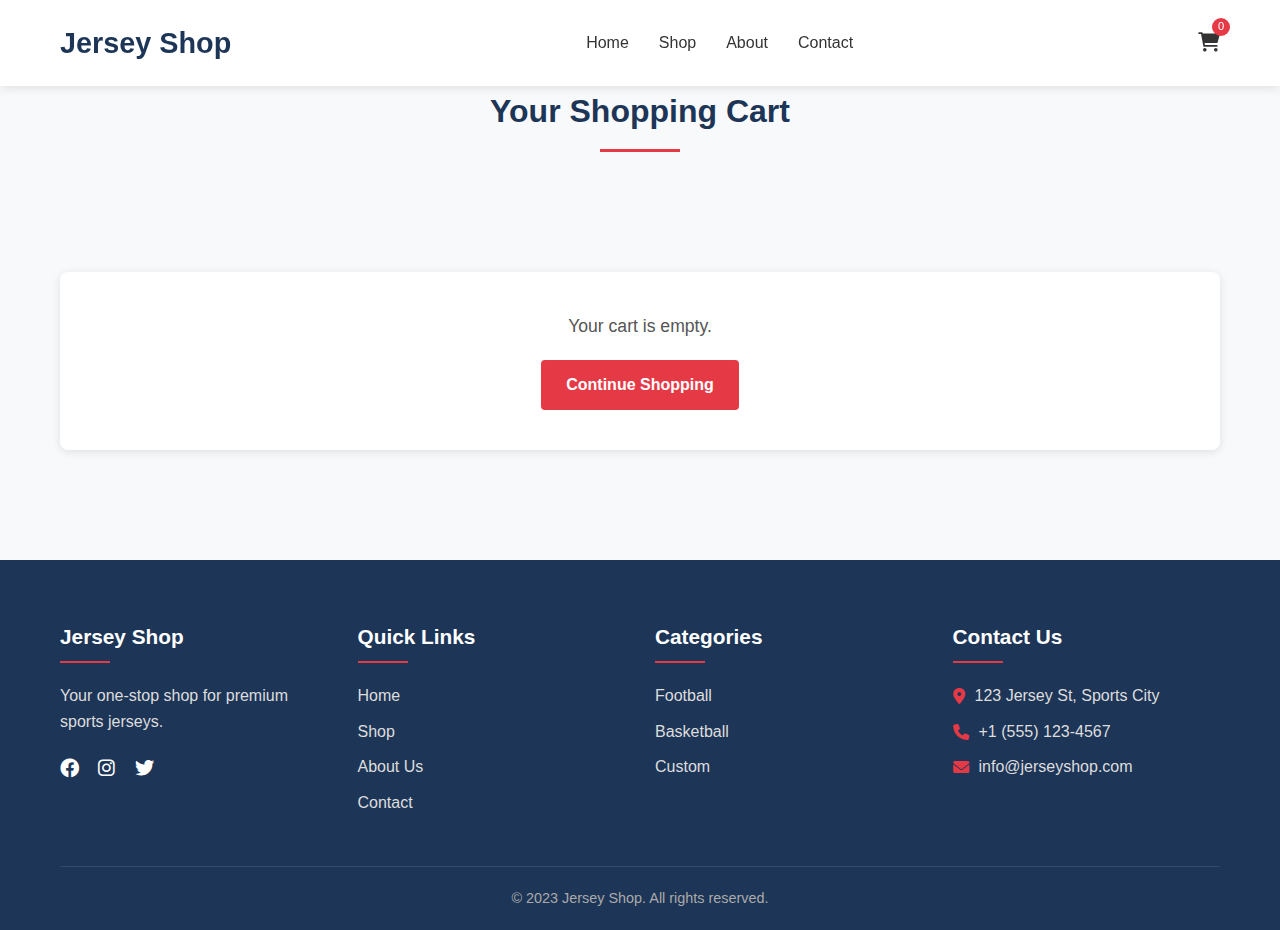
<file: cart.html>
<!DOCTYPE html>
<html lang="en">
<head>
    <meta charset="UTF-8">
    <meta name="viewport" content="width=device-width, initial-scale=1.0">
    <title>Shopping Cart - Jersey Shop</title>
    <link rel="stylesheet" href="css/styles.css">
    <link rel="stylesheet" href="https://cdnjs.cloudflare.com/ajax/libs/font-awesome/6.0.0-beta3/css/all.min.css">
    <style>
        /* Additional styles for cart page */
        .cart-container {
            padding: 80px 0;
        }
        
        .cart-empty {
            text-align: center;
            padding: 40px;
            background-color: #fff;
            border-radius: 8px;
            box-shadow: 0 2px 10px rgba(0, 0, 0, 0.1);
            margin-bottom: 30px;
        }
        
        .cart-empty p {
            margin-bottom: 20px;
            color: #555;
            font-size: 1.1rem;
        }
        
        .cart-table {
            width: 100%;
            border-collapse: collapse;
            background-color: #fff;
            border-radius: 8px;
            overflow: hidden;
            box-shadow: 0 2px 10px rgba(0, 0, 0, 0.1);
            margin-bottom: 30px;
        }
        
        .cart-table th {
            background-color: #f8f9fa;
            padding: 15px;
            text-align: left;
            color: #1d3557;
            font-weight: 600;
            border-bottom: 1px solid #eee;
        }
        
        .cart-table td {
            padding: 15px;
            border-bottom: 1px solid #eee;
            vertical-align: middle;
        }
        
        .cart-product {
            display: flex;
            align-items: center;
        }
        
        .cart-product img {
            width: 80px;
            height: 80px;
            object-fit: cover;
            border-radius: 4px;
            margin-right: 15px;
        }
        
        .cart-product-info h3 {
            font-size: 1.1rem;
            margin-bottom: 5px;
            color: #1d3557;
        }
        
        .cart-product-info p {
            color: #666;
            font-size: 0.9rem;
        }
        
        .cart-quantity {
            display: flex;
            align-items: center;
        }
        
        .cart-quantity button {
            background-color: #f8f9fa;
            border: 1px solid #ddd;
            width: 30px;
            height: 30px;
            border-radius: 4px;
            cursor: pointer;
            font-size: 1rem;
            display: flex;
            justify-content: center;
            align-items: center;
        }
        
        .cart-quantity input {
            width: 50px;
            height: 30px;
            border: 1px solid #ddd;
            border-radius: 4px;
            text-align: center;
            margin: 0 5px;
        }
        
        .cart-remove {
            color: #e63946;
            font-size: 1.2rem;
            cursor: pointer;
            transition: color 0.3s ease;
        }
        
        .cart-remove:hover {
            color: #c1121f;
        }
        
        .cart-summary {
            background-color: #fff;
            border-radius: 8px;
            padding: 20px;
            box-shadow: 0 2px 10px rgba(0, 0, 0, 0.1);
        }
        
        .cart-summary h2 {
            color: #1d3557;
            margin-bottom: 20px;
            padding-bottom: 10px;
            border-bottom: 1px solid #eee;
        }
        
        .summary-row {
            display: flex;
            justify-content: space-between;
            margin-bottom: 15px;
            color: #555;
        }
        
        .summary-row.total {
            font-weight: 600;
            color: #1d3557;
            font-size: 1.2rem;
            padding-top: 15px;
            border-top: 1px solid #eee;
            margin-top: 15px;
        }
        
        .checkout-btn {
            width: 100%;
            padding: 12px;
            background-color: #1d3557;
            color: #fff;
            border: none;
            border-radius: 4px;
            cursor: pointer;
            font-weight: 600;
            font-size: 1.1rem;
            transition: background-color 0.3s ease;
            margin-top: 20px;
        }
        
        .checkout-btn:hover {
            background-color: #152238;
        }
        
        .continue-shopping {
            display: inline-block;
            margin-top: 20px;
            color: #1d3557;
            font-weight: 500;
        }
        
        .continue-shopping i {
            margin-right: 5px;
        }
        
        @media screen and (max-width: 768px) {
            .cart-table {
                display: block;
                overflow-x: auto;
            }
            
            .cart-product img {
                width: 60px;
                height: 60px;
            }
        }
    </style>
</head>
<body>
    <header>
        <div class="container">
            <div class="logo">
                <h1>Jersey Shop</h1>
            </div>
            <nav>
                <ul class="nav-links">
                    <li><a href="index.html">Home</a></li>
                    <li><a href="shop.html">Shop</a></li>
                    <li><a href="about.html">About</a></li>
                    <li><a href="contact.html">Contact</a></li>
                </ul>
            </nav>
            <div class="nav-icons">
                <a href="cart.html" class="cart-icon active"><i class="fas fa-shopping-cart"></i><span class="cart-count">0</span></a>
                <div class="menu-toggle">
                    <i class="fas fa-bars"></i>
                </div>
            </div>
        </div>
    </header>

    <section class="page-header">
        <div class="container">
            <h1 class="section-title">Your Shopping Cart</h1>
        </div>
    </section>

    <div class="container">
        <div class="cart-container" id="cart-container">
            <!-- Cart content will be loaded dynamically with JavaScript -->
        </div>
    </div>

    <footer>
        <div class="container">
            <div class="footer-grid">
                <div class="footer-col">
                    <h3>Jersey Shop</h3>
                    <p>Your one-stop shop for premium sports jerseys.</p>
                    <div class="social-icons">
                        <a href="#"><i class="fab fa-facebook"></i></a>
                        <a href="#"><i class="fab fa-instagram"></i></a>
                        <a href="#"><i class="fab fa-twitter"></i></a>
                    </div>
                </div>
                <div class="footer-col">
                    <h3>Quick Links</h3>
                    <ul>
                        <li><a href="index.html">Home</a></li>
                        <li><a href="shop.html">Shop</a></li>
                        <li><a href="about.html">About Us</a></li>
                        <li><a href="contact.html">Contact</a></li>
                    </ul>
                </div>
                <div class="footer-col">
                    <h3>Categories</h3>
                    <ul>
                        <li><a href="shop.html?category=football">Football</a></li>
                        <li><a href="shop.html?category=basketball">Basketball</a></li>
                        <li><a href="shop.html?category=custom">Custom</a></li>
                    </ul>
                </div>
                <div class="footer-col">
                    <h3>Contact Us</h3>
                    <ul class="contact-info">
                        <li><i class="fas fa-map-marker-alt"></i> 123 Jersey St, Sports City</li>
                        <li><i class="fas fa-phone"></i> +1 (555) 123-4567</li>
                        <li><i class="fas fa-envelope"></i> info@jerseyshop.com</li>
                    </ul>
                </div>
            </div>
            <div class="footer-bottom">
                <p>&copy; 2023 Jersey Shop. All rights reserved.</p>
            </div>
        </div>
    </footer>

    <script src="js/main.js"></script>
    <script src="js/products.js"></script>
    <script src="js/cart.js"></script>
    <script>
        document.addEventListener('DOMContentLoaded', function() {
            const cartContainer = document.getElementById('cart-container');
            
            // Get cart from localStorage
            const cart = JSON.parse(localStorage.getItem('cart')) || [];
            
            // Display cart
            function displayCart() {
                if (cart.length === 0) {
                    cartContainer.innerHTML = `
                        <div class="cart-empty">
                            <p>Your cart is empty.</p>
                            <a href="shop.html" class="btn">Continue Shopping</a>
                        </div>
                    `;
                    return;
                }
                
                // Calculate cart totals
                const subtotal = cart.reduce((total, item) => total + (item.price * item.quantity), 0);
                const shipping = subtotal > 0 ? 10 : 0; // Free shipping over $100
                const tax = subtotal * 0.1; // 10% tax
                const total = subtotal + shipping + tax;
                
                cartContainer.innerHTML = `
                    <table class="cart-table">
                        <thead>
                            <tr>
                                <th>Product</th>
                                <th>Price</th>
                                <th>Quantity</th>
                                <th>Total</th>
                                <th></th>
                            </tr>
                        </thead>
                        <tbody id="cart-items">
                            <!-- Cart items will be inserted here -->
                        </tbody>
                    </table>
                    
                    <div class="row">
                        <div class="col-md-6">
                            <a href="shop.html" class="continue-shopping"><i class="fas fa-arrow-left"></i> Continue Shopping</a>
                        </div>
                        <div class="col-md-6">
                            <div class="cart-summary">
                                <h2>Order Summary</h2>
                                <div class="summary-row">
                                    <span>Subtotal</span>
                                    <span>$${subtotal.toFixed(2)}</span>
                                </div>
                                <div class="summary-row">
                                    <span>Shipping</span>
                                    <span>$${shipping.toFixed(2)}</span>
                                </div>
                                <div class="summary-row">
                                    <span>Tax (10%)</span>
                                    <span>$${tax.toFixed(2)}</span>
                                </div>
                                <div class="summary-row total">
                                    <span>Total</span>
                                    <span>$${total.toFixed(2)}</span>
                                </div>
                                <button class="checkout-btn" id="checkout-btn">Proceed to Checkout</button>
                            </div>
                        </div>
                    </div>
                `;
                
                const cartItemsContainer = document.getElementById('cart-items');
                
                // Add each cart item to the table
                cart.forEach((item, index) => {
                    const itemTotal = item.price * item.quantity;
                    
                    const tr = document.createElement('tr');
                    tr.innerHTML = `
                        <td>
                            <div class="cart-product">
                                <img src="${item.image}" alt="${item.name}">
                                <div class="cart-product-info">
                                    <h3>${item.name}</h3>
                                </div>
                            </div>
                        </td>
                        <td>$${item.price.toFixed(2)}</td>
                        <td>
                            <div class="cart-quantity">
                                <button class="quantity-decrease" data-index="${index}">-</button>
                                <input type="number" value="${item.quantity}" min="1" max="10" data-index="${index}">
                                <button class="quantity-increase" data-index="${index}">+</button>
                            </div>
                        </td>
                        <td>$${itemTotal.toFixed(2)}</td>
                        <td><i class="fas fa-trash cart-remove" data-index="${index}"></i></td>
                    `;
                    
                    cartItemsContainer.appendChild(tr);
                });
                
                // Add event listeners for quantity changes and remove buttons
                document.querySelectorAll('.quantity-decrease').forEach(button => {
                    button.addEventListener('click', function() {
                        const index = parseInt(this.getAttribute('data-index'));
                        if (cart[index].quantity > 1) {
                            cart[index].quantity -= 1;
                            updateCart();
                        }
                    });
                });
                
                document.querySelectorAll('.quantity-increase').forEach(button => {
                    button.addEventListener('click', function() {
                        const index = parseInt(this.getAttribute('data-index'));
                        if (cart[index].quantity < 10) {
                            cart[index].quantity += 1;
                            updateCart();
                        }
                    });
                });
                
                document.querySelectorAll('.cart-quantity input').forEach(input => {
                    input.addEventListener('change', function() {
                        const index = parseInt(this.getAttribute('data-index'));
                        const quantity = parseInt(this.value);
                        
                        if (quantity >= 1 && quantity <= 10) {
                            cart[index].quantity = quantity;
                            updateCart();
                        }
                    });
                });
            }
            
            displayCart();
        });
    </script>
</body>
</html>
</file>
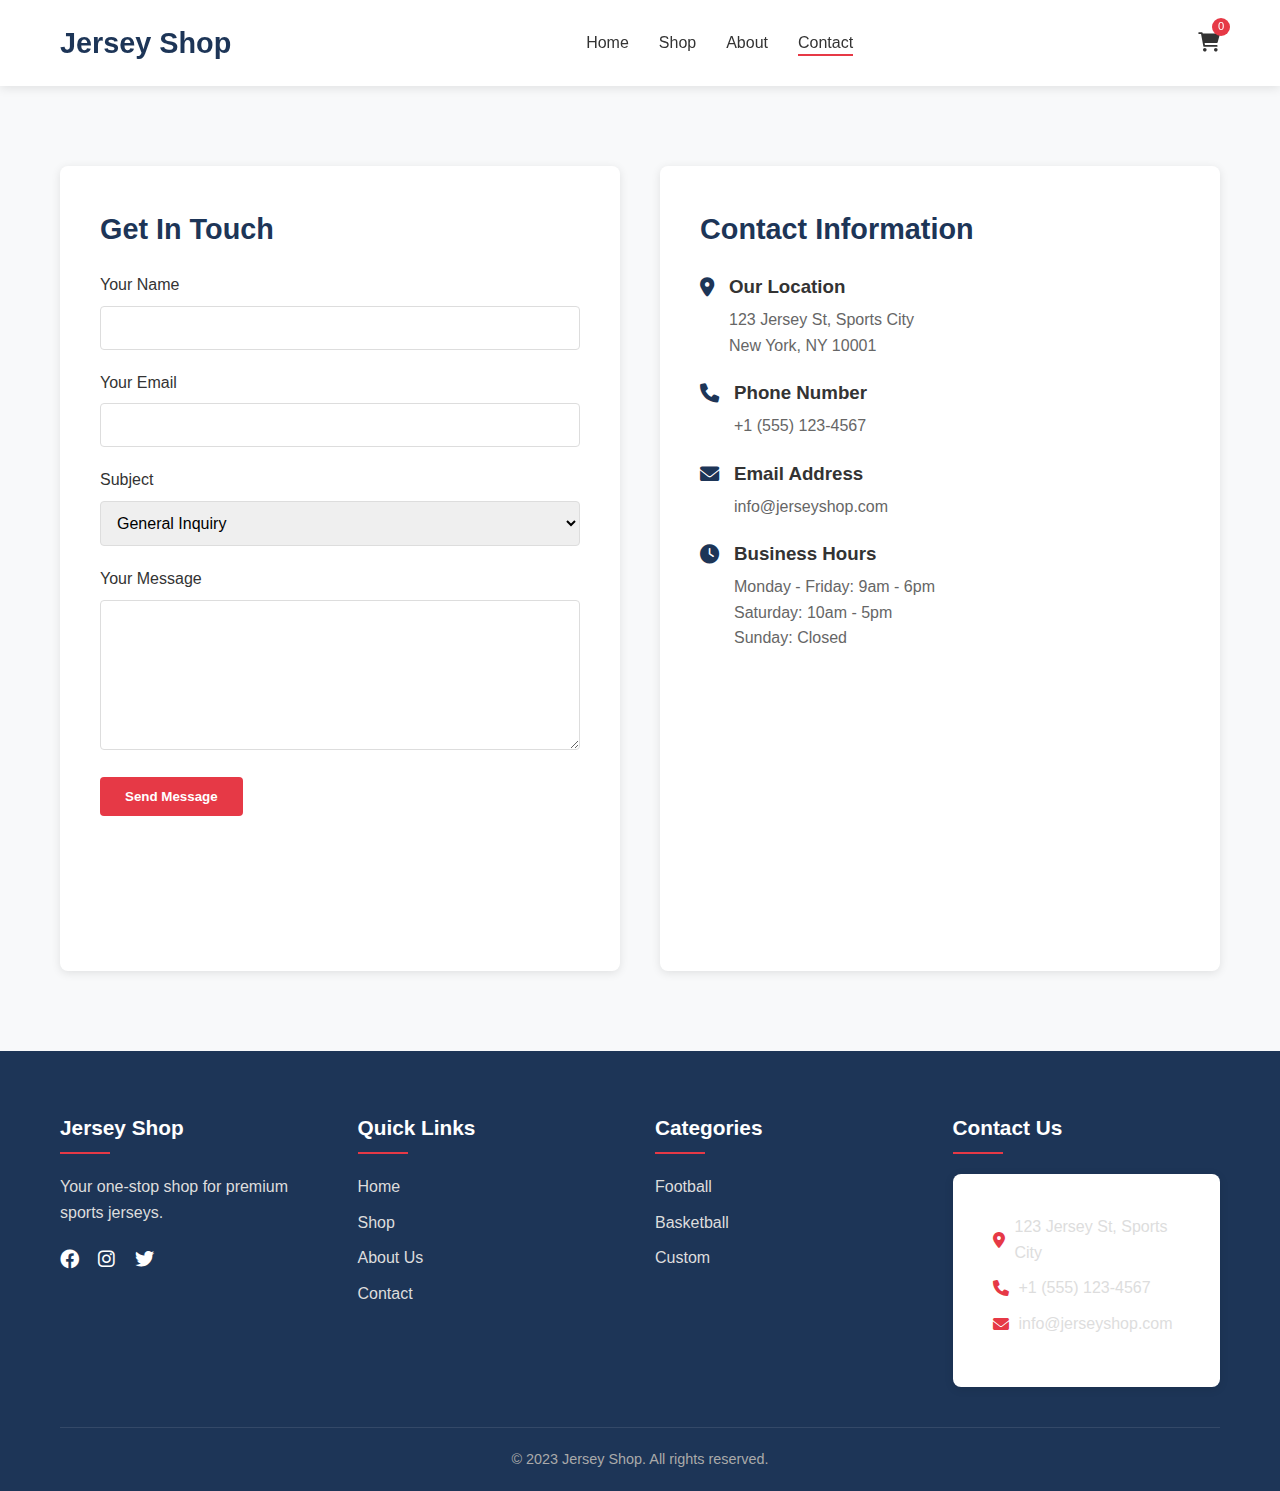
<file: contact.html>
<!DOCTYPE html>
<html lang="en">
<head>
    <meta charset="UTF-8">
    <meta name="viewport" content="width=device-width, initial-scale=1.0">
    <title>Contact Us - Jersey Shop</title>
    <link rel="stylesheet" href="css/styles.css">
    <link rel="stylesheet" href="https://cdnjs.cloudflare.com/ajax/libs/font-awesome/6.0.0-beta3/css/all.min.css">
    <style>
        /* Additional styles for contact page */
        .contact-container {
            padding: 80px 0;
        }
        
        .contact-grid {
            display: grid;
            grid-template-columns: 1fr 1fr;
            gap: 40px;
        }
        
        .contact-form {
            background-color: #fff;
            padding: 40px;
            border-radius: 8px;
            box-shadow: 0 2px 10px rgba(0, 0, 0, 0.1);
        }
        
        .contact-form h2 {
            color: #1d3557;
            margin-bottom: 20px;
            font-size: 1.8rem;
        }
        
        .form-group {
            margin-bottom: 20px;
        }
        
        .form-group label {
            display: block;
            margin-bottom: 8px;
            color: #333;
            font-weight: 500;
        }
        
        .form-group input,
        .form-group textarea,
        .form-group select {
            width: 100%;
            padding: 12px;
            border: 1px solid #ddd;
            border-radius: 4px;
            font-size: 1rem;
        }
        
        .form-group textarea {
            height: 150px;
            resize: vertical;
        }
        
        .contact-info {
            background-color: #fff;
            padding: 40px;
            border-radius: 8px;
            box-shadow: 0 2px 10px rgba(0, 0, 0, 0.1);
        }
        
        .contact-info h2 {
            color: #1d3557;
            margin-bottom: 20px;
            font-size: 1.8rem;
        }
        
        .info-item {
            margin-bottom: 20px;
            display: flex;
            align-items: flex-start;
        }
        
        .info-item i {
            font-size: 1.2rem;
            color: #1d3557;
            margin-right: 15px;
            margin-top: 5px;
        }
        
        .info-item .info-content {
            flex: 1;
        }
        
        .info-item h3 {
            margin-bottom: 5px;
            color: #333;
        }
        
        .info-item p {
            color: #666;
            line-height: 1.6;
        }
        
        .store-map {
            margin-top: 30px;
            border-radius: 8px;
            overflow: hidden;
            height: 250px;
        }
        
        .store-map iframe {
            width: 100%;
            height: 100%;
            border: 0;
        }
        
        @media screen and (max-width: 768px) {
            .contact-grid {
                grid-template-columns: 1fr;
            }
        }
    </style>
</head>
<body>
    <header>
        <div class="container">
            <div class="logo">
                <h1>Jersey Shop</h1>
            </div>
            <nav>
                <ul class="nav-links">
                    <li><a href="index.html">Home</a></li>
                    <li><a href="shop.html">Shop</a></li>
                    <li><a href="about.html">About</a></li>
                    <li><a href="contact.html" class="active">Contact</a></li>
                </ul>
            </nav>
            <div class="nav-icons">
                <a href="cart.html" class="cart-icon"><i class="fas fa-shopping-cart"></i><span class="cart-count">0</span></a>
                <div class="menu-toggle">
                    <i class="fas fa-bars"></i>
                </div>
            </div>
        </div>
    </header>

    <div class="contact-container">
        <div class="container">
            <div class="contact-grid">
                <div class="contact-form">
                    <h2>Get In Touch</h2>
                    <form id="contact-form">
                        <div class="form-group">
                            <label for="name">Your Name</label>
                            <input type="text" id="name" name="name" required>
                        </div>
                        <div class="form-group">
                            <label for="email">Your Email</label>
                            <input type="email" id="email" name="email" required>
                        </div>
                        <div class="form-group">
                            <label for="subject">Subject</label>
                            <select id="subject" name="subject">
                                <option value="general">General Inquiry</option>
                                <option value="order">Order Status</option>
                                <option value="return">Returns & Exchanges</option>
                                <option value="custom">Custom Jersey</option>
                                <option value="other">Other</option>
                            </select>
                        </div>
                        <div class="form-group">
                            <label for="message">Your Message</label>
                            <textarea id="message" name="message" required></textarea>
                        </div>
                        <button type="submit" class="btn">Send Message</button>
                    </form>
                </div>
                
                <div class="contact-info">
                    <h2>Contact Information</h2>
                    <div class="info-item">
                        <i class="fas fa-map-marker-alt"></i>
                        <div class="info-content">
                            <h3>Our Location</h3>
                            <p>123 Jersey St, Sports City<br>New York, NY 10001</p>
                        </div>
                    </div>
                    <div class="info-item">
                        <i class="fas fa-phone"></i>
                        <div class="info-content">
                            <h3>Phone Number</h3>
                            <p>+1 (555) 123-4567</p>
                        </div>
                    </div>
                    <div class="info-item">
                        <i class="fas fa-envelope"></i>
                        <div class="info-content">
                            <h3>Email Address</h3>
                            <p>info@jerseyshop.com</p>
                        </div>
                    </div>
                    <div class="info-item">
                        <i class="fas fa-clock"></i>
                        <div class="info-content">
                            <h3>Business Hours</h3>
                            <p>Monday - Friday: 9am - 6pm<br>Saturday: 10am - 5pm<br>Sunday: Closed</p>
                        </div>
                    </div>
                    <div class="store-map">
                        <iframe src="https://www.google.com/maps/embed?pb=!1m18!1m12!1m3!1d3022.215573814498!2d-73.99!3d40.75!2m3!1f0!2f0!3f0!3m2!1i1024!2i768!4f13.1!3m3!1m2!1s0x0%3A0x0!2zNDDCsDQ1JzAwLjAiTiA3M8KwNTknMjQuMCJX!5e0!3m2!1sen!2sus!4v1620000000000!5m2!1sen!2sus" allowfullscreen="" loading="lazy"></iframe>
                    </div>
                </div>
            </div>
        </div>
    </div>

    <footer>
        <div class="container">
            <div class="footer-grid">
                <div class="footer-col">
                    <h3>Jersey Shop</h3>
                    <p>Your one-stop shop for premium sports jerseys.</p>
                    <div class="social-icons">
                        <a href="#"><i class="fab fa-facebook"></i></a>
                        <a href="#"><i class="fab fa-instagram"></i></a>
                        <a href="#"><i class="fab fa-twitter"></i></a>
                    </div>
                </div>
                <div class="footer-col">
                    <h3>Quick Links</h3>
                    <ul>
                        <li><a href="index.html">Home</a></li>
                        <li><a href="shop.html">Shop</a></li>
                        <li><a href="about.html">About Us</a></li>
                        <li><a href="contact.html">Contact</a></li>
                    </ul>
                </div>
                <div class="footer-col">
                    <h3>Categories</h3>
                    <ul>
                        <li><a href="shop.html?category=football">Football</a></li>
                        <li><a href="shop.html?category=basketball">Basketball</a></li>
                        <li><a href="shop.html?category=custom">Custom</a></li>
                    </ul>
                </div>
                <div class="footer-col">
                    <h3>Contact Us</h3>
                    <ul class="contact-info">
                        <li><i class="fas fa-map-marker-alt"></i> 123 Jersey St, Sports City</li>
                        <li><i class="fas fa-phone"></i> +1 (555) 123-4567</li>
                        <li><i class="fas fa-envelope"></i> info@jerseyshop.com</li>
                    </ul>
                </div>
            </div>
            <div class="footer-bottom">
                <p>&copy; 2023 Jersey Shop. All rights reserved.</p>
            </div>
        </div>
    </footer>

    <script src="js/main.js"></script>
    <script>
        // Contact form submission handling
        document.getElementById('contact-form').addEventListener('submit', function(e) {
            e.preventDefault();
            alert('Thank you for your message! We will get back to you soon.');
            this.reset();
        });
    </script>
</body>
</html>
</file>
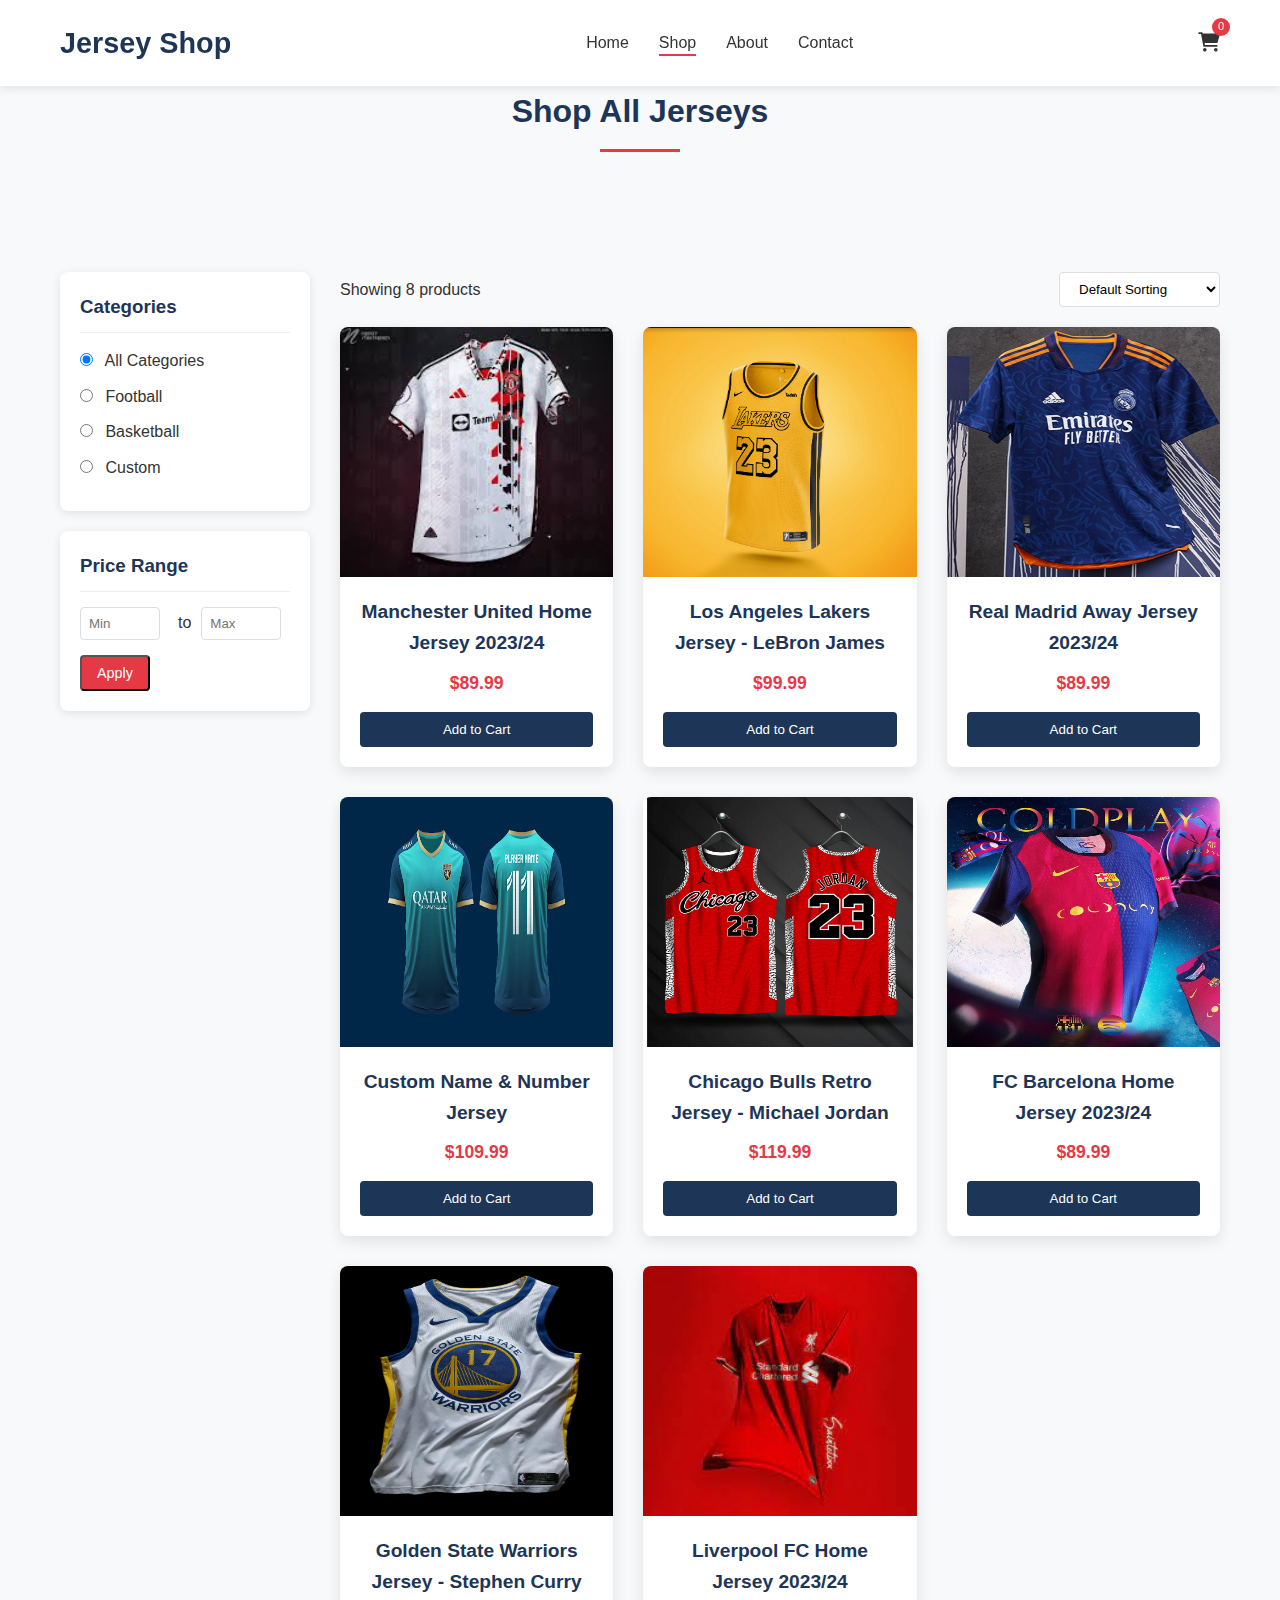
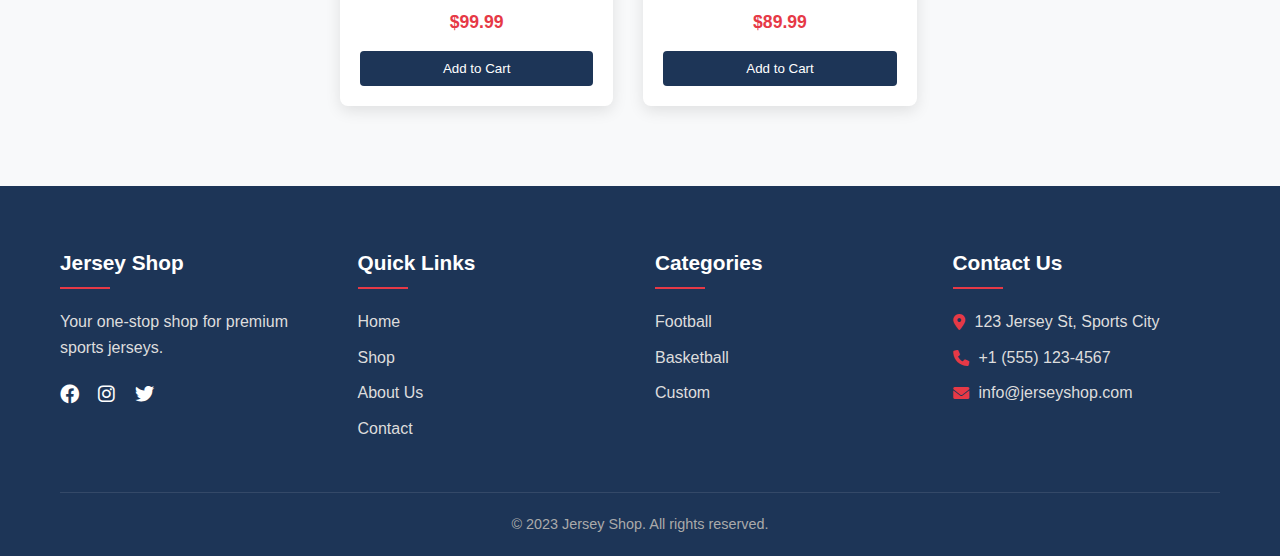
<file: product.html>
<!DOCTYPE html>
<html lang="en">
<head>
    <meta charset="UTF-8">
    <meta name="viewport" content="width=device-width, initial-scale=1.0">
    <title>Product Details - Jersey Shop</title>
    <link rel="stylesheet" href="css/styles.css">
    <link rel="stylesheet" href="https://cdnjs.cloudflare.com/ajax/libs/font-awesome/6.0.0-beta3/css/all.min.css">
    <style>
        /* Additional styles for product page */
        .product-container {
            display: flex;
            gap: 40px;
            padding: 80px 0;
        }
        
        .product-image-large {
            flex: 1;
            max-width: 500px;
        }
        
        .product-image-large img {
            width: 100%;
            border-radius: 8px;
            box-shadow: 0 5px 15px rgba(0, 0, 0, 0.1);
            object-fit: fill;
        }
        
        .product-info {
            flex: 1;
        }
        
        .product-title {
            font-size: 2rem;
            color: #1d3557;
            margin-bottom: 15px;
        }
        
        .product-price {
            font-size: 1.5rem;
            color: #e63946;
            font-weight: 600;
            margin-bottom: 20px;
        }
        
        .product-description {
            margin-bottom: 30px;
            line-height: 1.8;
            color: #555;
        }
        
        .quantity-selector {
            display: flex;
            align-items: center;
            margin-bottom: 20px;
        }
        
        .quantity-selector label {
            margin-right: 15px;
            font-weight: 500;
        }
        
        .quantity-selector input {
            width: 60px;
            padding: 8px;
            border: 1px solid #ddd;
            border-radius: 4px;
            text-align: center;
        }
        
        .add-to-cart-large {
            padding: 12px 25px;
            background-color: #1d3557;
            color: #fff;
            border: none;
            border-radius: 4px;
            cursor: pointer;
            font-weight: 600;
            transition: background-color 0.3s ease;
            margin-right: 15px;
        }
        
        .add-to-cart-large:hover {
            background-color: #152238;
        }
        
        .add-to-wishlist {
            padding: 12px 25px;
            background-color: #f8f9fa;
            color: #333;
            border: 1px solid #ddd;
            border-radius: 4px;
            cursor: pointer;
            font-weight: 600;
            transition: all 0.3s ease;
        }
        
        .add-to-wishlist:hover {
            background-color: #e9ecef;
        }
        
        .add-to-wishlist i {
            margin-right: 8px;
            color: #e63946;
        }
        
        .product-meta {
            margin-top: 30px;
            padding-top: 20px;
            border-top: 1px solid #eee;
        }
        
        .product-meta p {
            margin-bottom: 10px;
            color: #666;
        }
        
        .product-meta span {
            font-weight: 500;
            color: #333;
        }
        
        .related-products {
            padding: 60px 0;
            background-color: #f8f9fa;
        }
        
        @media screen and (max-width: 768px) {
            .product-container {
                flex-direction: column;
            }
            
            .product-image-large {
                max-width: 100%;
            }
        }
    </style>
</head>
<body>
    <header>
        <div class="container">
            <div class="logo">
                <h1>Jersey Shop</h1>
            </div>
            <nav>
                <ul class="nav-links">
                    <li><a href="index.html">Home</a></li>
                    <li><a href="shop.html" class="active">Shop</a></li>
                    <li><a href="about.html">About</a></li>
                    <li><a href="contact.html">Contact</a></li>
                </ul>
            </nav>
            <div class="nav-icons">
                <a href="cart.html" class="cart-icon"><i class="fas fa-shopping-cart"></i><span class="cart-count">0</span></a>
                <div class="menu-toggle">
                    <i class="fas fa-bars"></i>
                </div>
            </div>
        </div>
    </header>

    <div class="container" id="product-detail-container">
        <!-- Product details will be loaded dynamically with JavaScript -->
    </div>

    <section class="related-products">
        <div class="container">
            <h2 class="section-title">Related Products</h2>
            <div class="product-grid" id="related-products">
                <!-- Related products will be loaded dynamically with JavaScript -->
            </div>
        </div>
    </section>

    <footer>
        <div class="container">
            <div class="footer-grid">
                <div class="footer-col">
                    <h3>Jersey Shop</h3>
                    <p>Your one-stop shop for premium sports jerseys.</p>
                    <div class="social-icons">
                        <a href="#"><i class="fab fa-facebook"></i></a>
                        <a href="#"><i class="fab fa-instagram"></i></a>
                        <a href="#"><i class="fab fa-twitter"></i></a>
                    </div>
                </div>
                <div class="footer-col">
                    <h3>Quick Links</h3>
                    <ul>
                        <li><a href="index.html">Home</a></li>
                        <li><a href="shop.html">Shop</a></li>
                        <li><a href="about.html">About Us</a></li>
                        <li><a href="contact.html">Contact</a></li>
                    </ul>
                </div>
                <div class="footer-col">
                    <h3>Categories</h3>
                    <ul>
                        <li><a href="shop.html?category=football">Football</a></li>
                        <li><a href="shop.html?category=basketball">Basketball</a></li>
                        <li><a href="shop.html?category=custom">Custom</a></li>
                    </ul>
                </div>
                <div class="footer-col">
                    <h3>Contact Us</h3>
                    <ul class="contact-info">
                        <li><i class="fas fa-map-marker-alt"></i> 123 Jersey St, Sports City</li>
                        <li><i class="fas fa-phone"></i> +1 (555) 123-4567</li>
                        <li><i class="fas fa-envelope"></i> info@jerseyshop.com</li>
                    </ul>
                </div>
            </div>
            <div class="footer-bottom">
                <p>&copy; 2023 Jersey Shop. All rights reserved.</p>
            </div>
        </div>
    </footer>

    <script src="js/main.js"></script>
    <script src="js/products.js"></script>
    <script>
        document.addEventListener('DOMContentLoaded', function() {
            // Get product ID from URL
            const urlParams = new URLSearchParams(window.location.search);
            const productId = parseInt(urlParams.get('id'));
            
            if (!productId) {
                window.location.href = 'shop.html';
                return;
            }
            
            // Find the product
            const product = products.find(p => p.id === productId);
            
            if (!product) {
                window.location.href = 'shop.html';
                return;
            }
            
            // Update page title
            document.title = `${product.name} - Jersey Shop`;
            
            // Display product details
            const productDetailContainer = document.getElementById('product-detail-container');
            
            productDetailContainer.innerHTML = `
                <div class="product-container">
                    <div class="product-image-large">
                        <img src="${product.image}" alt="${product.name}">
                    </div>
                    <div class="product-info">
                        <h1 class="product-title">${product.name}</h1>
                        <p class="product-price">$${product.price.toFixed(2)}</p>
                        <div class="product-description">
                            <p>${product.description}</p>
                        </div>
                        <div class="quantity-selector">
                            <label for="quantity">Quantity:</label>
                            <input type="number" id="quantity" value="1" min="1" max="10">
                        </div>
                        <div class="product-actions">
                            <button class="add-to-cart-large" id="add-to-cart-btn">Add to Cart</button>
                            <button class="add-to-wishlist"><i class="fas fa-heart"></i> Add to Wishlist</button>
                        </div>
                        <div class="product-meta">
                            <p><span>Category:</span> ${product.category.charAt(0).toUpperCase() + product.category.slice(1)}</p>
                            <p><span>SKU:</span> JSY-${product.id.toString().padStart(4, '0')}</p>
                        </div>
                    </div>
                </div>
            `;
            
            // Add event listener to Add to Cart button
            document.getElementById('add-to-cart-btn').addEventListener('click', function() {
                const quantity = parseInt(document.getElementById('quantity').value);
                addToCartWithQuantity(productId, quantity);
            });
            
            // Display related products (same category)
            const relatedProductsContainer = document.getElementById('related-products');
            const relatedProducts = products.filter(p => p.category === product.category && p.id !== product.id).slice(0, 4);
            
            relatedProducts.forEach(relatedProduct => {
                const productCard = document.createElement('div');
                productCard.className = 'product-card';
                
                productCard.innerHTML = `
                    <div class="product-image">
                        <img src="${relatedProduct.image}" alt="${relatedProduct.name}">
                        <div class="product-overlay">
                            <a href="product.html?id=${relatedProduct.id}" title="View Details"><i class="fas fa-eye"></i></a>
                            <a href="#" title="Add to Wishlist"><i class="fas fa-heart"></i></a>
                        </div>
                    </div>
                    <div class="product-details">
                        <h3>${relatedProduct.name}</h3>
                        <p class="price">$${relatedProduct.price.toFixed(2)}</p>
                        <button class="add-to-cart" data-id="${relatedProduct.id}">Add to Cart</button>
                    </div>
                `;
                
                relatedProductsContainer.appendChild(productCard);
            });
            
            // Add event listeners to Add to Cart buttons in related products
            document.querySelectorAll('.add-to-cart').forEach(button => {
                button.addEventListener('click', function(e) {
                    e.preventDefault();
                    const productId = parseInt(this.getAttribute('data-id'));
                    addToCart(productId);
                });
            });
            
            // Update cart count
            updateCartCount();
        });
        
        // Function to add product to cart with quantity
        function addToCartWithQuantity(productId, quantity) {
            // Get current cart from localStorage or initialize empty array
            let cart = JSON.parse(localStorage.getItem('cart')) || [];
            
            // Find the product
            const product = products.find(p => p.id === productId);
            
            if (!product) return;
            
            // Check if product already in cart
            const existingItem = cart.find(item => item.id === productId);
            
            if (existingItem) {
                existingItem.quantity += quantity;
            } else {
                cart.push({
                    id: product.id,
                    name: product.name,
                    price: product.price,
                    image: product.image,
                    quantity: quantity
                });
            }
            
            // Save cart to localStorage
            localStorage.setItem('cart', JSON.stringify(cart));
            
            // Update cart count
            updateCartCount();
            
            // Show confirmation message
            alert(`${quantity} ${quantity > 1 ? 'items' : 'item'} of ${product.name} ${quantity > 1 ? 'have' : 'has'} been added to your cart!`);
        }
    </script>
</body>
</html>
</file>
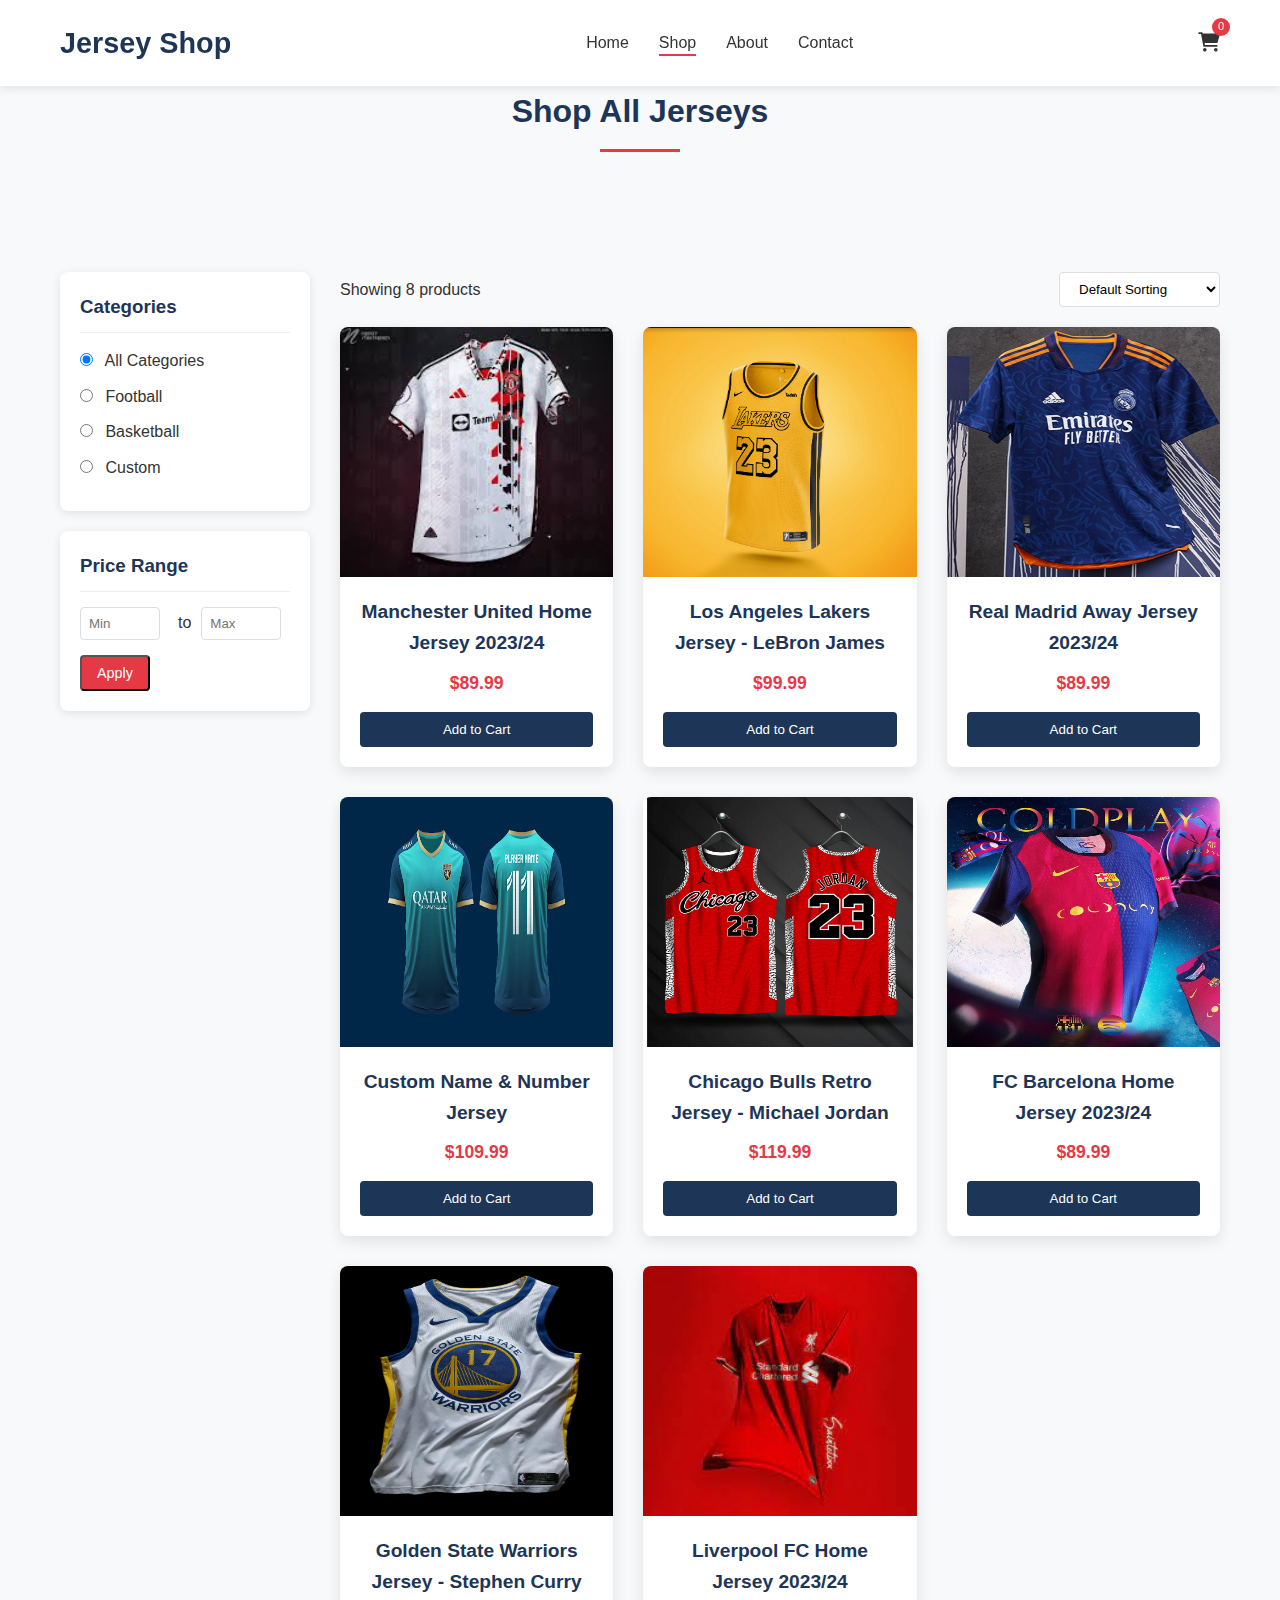
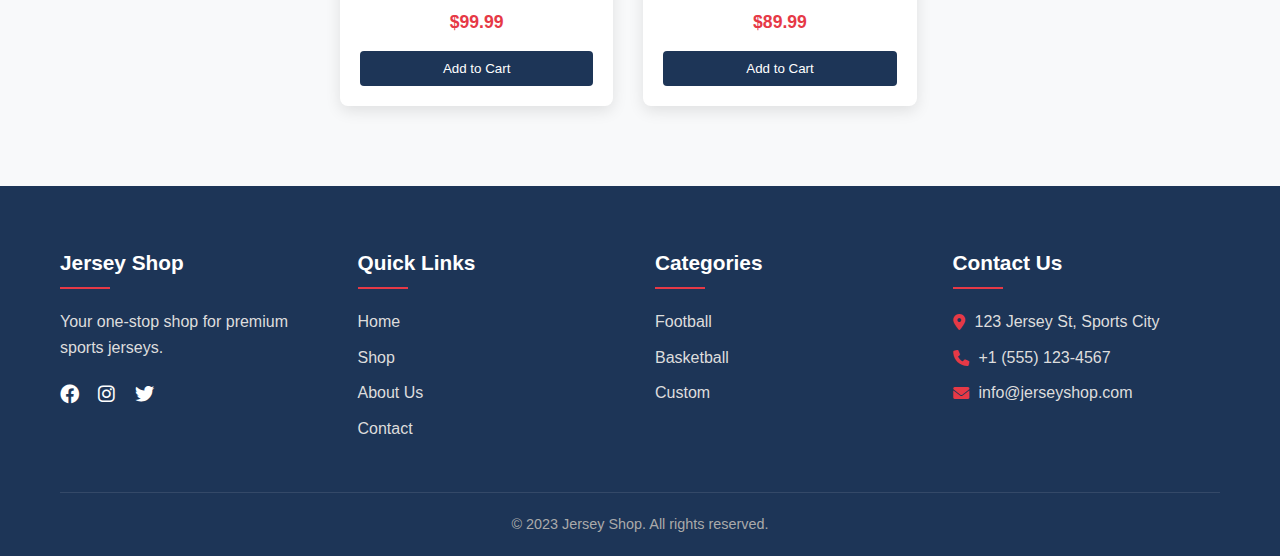
<file: shop.html>
<!DOCTYPE html>
<html lang="en">
<head>
    <meta charset="UTF-8">
    <meta name="viewport" content="width=device-width, initial-scale=1.0">
    <title>Shop - Jersey Shop</title>
    <link rel="stylesheet" href="css/styles.css">
    <link rel="stylesheet" href="https://cdnjs.cloudflare.com/ajax/libs/font-awesome/6.0.0-beta3/css/all.min.css">
    <style>
        /* Additional styles for shop page */
        .shop-container {
            display: flex;
            gap: 30px;
            padding: 80px 0;
        }
        
        .filters {
            width: 250px;
            flex-shrink: 0;
        }
        
        .filter-section {
            background-color: #fff;
            border-radius: 8px;
            padding: 20px;
            margin-bottom: 20px;
            box-shadow: 0 2px 10px rgba(0, 0, 0, 0.1);
        }
        
        .filter-section h3 {
            color: #1d3557;
            margin-bottom: 15px;
            padding-bottom: 10px;
            border-bottom: 1px solid #eee;
        }
        
        .filter-options label {
            display: block;
            margin-bottom: 10px;
            cursor: pointer;
        }
        
        .filter-options input {
            margin-right: 8px;
        }
        
        .price-range {
            display: flex;
            gap: 10px;
            align-items: center;
            margin-top: 15px;
        }
        
        .price-range input {
            width: 80px;
            padding: 8px;
            border: 1px solid #ddd;
            border-radius: 4px;
        }
        
        .products-grid {
            flex: 1;
        }
        
        .products-header {
            display: flex;
            justify-content: space-between;
            align-items: center;
            margin-bottom: 20px;
        }
        
        .sort-options select {
            padding: 8px 15px;
            border: 1px solid #ddd;
            border-radius: 4px;
            background-color: #fff;
        }
        
        .no-products {
            text-align: center;
            padding: 40px;
            background-color: #fff;
            border-radius: 8px;
            box-shadow: 0 2px 10px rgba(0, 0, 0, 0.1);
        }
        
        @media screen and (max-width: 768px) {
            .shop-container {
                flex-direction: column;
            }
            
            .filters {
                width: 100%;
            }
        }
    </style>
</head>
<body>
    <header>
        <div class="container">
            <div class="logo">
                <h1>Jersey Shop</h1>
            </div>
            <nav>
                <ul class="nav-links">
                    <li><a href="index.html">Home</a></li>
                    <li><a href="shop.html" class="active">Shop</a></li>
                    <li><a href="about.html">About</a></li>
                    <li><a href="contact.html">Contact</a></li>
                </ul>
            </nav>
            <div class="nav-icons">
                <a href="cart.html" class="cart-icon"><i class="fas fa-shopping-cart"></i><span class="cart-count">0</span></a>
                <div class="menu-toggle">
                    <i class="fas fa-bars"></i>
                </div>
            </div>
        </div>
    </header>

    <section class="page-header">
        <div class="container">
            <h1 class="section-title">Shop All Jerseys</h1>
        </div>
    </section>

    <div class="container">
        <div class="shop-container">
            <aside class="filters">
                <div class="filter-section">
                    <h3>Categories</h3>
                    <div class="filter-options" id="category-filters">
                        <label>
                            <input type="radio" name="category" value="all" checked> All Categories
                        </label>
                        <label>
                            <input type="radio" name="category" value="football"> Football
                        </label>
                        <label>
                            <input type="radio" name="category" value="basketball"> Basketball
                        </label>
                        <label>
                            <input type="radio" name="category" value="custom"> Custom
                        </label>
                    </div>
                </div>

                <div class="filter-section">
                    <h3>Price Range</h3>
                    <div class="filter-options">
                        <div class="price-range">
                            <input type="number" id="min-price" placeholder="Min" min="0">
                            <span>to</span>
                            <input type="number" id="max-price" placeholder="Max" min="0">
                        </div>
                        <button class="btn-small" id="apply-price-filter" style="margin-top: 15px;">Apply</button>
                    </div>
                </div>
            </aside>

            <div class="products-grid">
                <div class="products-header">
                    <p id="products-count">Showing all products</p>
                    <div class="sort-options">
                        <select id="sort-by">
                            <option value="default">Default Sorting</option>
                            <option value="price-low">Price: Low to High</option>
                            <option value="price-high">Price: High to Low</option>
                            <option value="name-asc">Name: A to Z</option>
                            <option value="name-desc">Name: Z to A</option>
                        </select>
                    </div>
                </div>

                <div class="product-grid" id="products-container">
                    <!-- Products will be loaded dynamically with JavaScript -->
                </div>
            </div>
        </div>
    </div>

    <footer>
        <div class="container">
            <div class="footer-grid">
                <div class="footer-col">
                    <h3>Jersey Shop</h3>
                    <p>Your one-stop shop for premium sports jerseys.</p>
                    <div class="social-icons">
                        <a href="#"><i class="fab fa-facebook"></i></a>
                        <a href="#"><i class="fab fa-instagram"></i></a>
                        <a href="#"><i class="fab fa-twitter"></i></a>
                    </div>
                </div>
                <div class="footer-col">
                    <h3>Quick Links</h3>
                    <ul>
                        <li><a href="index.html">Home</a></li>
                        <li><a href="shop.html">Shop</a></li>
                        <li><a href="about.html">About Us</a></li>
                        <li><a href="contact.html">Contact</a></li>
                    </ul>
                </div>
                <div class="footer-col">
                    <h3>Categories</h3>
                    <ul>
                        <li><a href="shop.html?category=football">Football</a></li>
                        <li><a href="shop.html?category=basketball">Basketball</a></li>
                        <li><a href="shop.html?category=custom">Custom</a></li>
                    </ul>
                </div>
                <div class="footer-col">
                    <h3>Contact Us</h3>
                    <ul class="contact-info">
                        <li><i class="fas fa-map-marker-alt"></i> 123 Jersey St, Sports City</li>
                        <li><i class="fas fa-phone"></i> +1 (555) 123-4567</li>
                        <li><i class="fas fa-envelope"></i> info@jerseyshop.com</li>
                    </ul>
                </div>
            </div>
            <div class="footer-bottom">
                <p>&copy; 2023 Jersey Shop. All rights reserved.</p>
            </div>
        </div>
    </footer>

    <script src="js/main.js"></script>
    <script src="js/products.js"></script>
    <script>
        document.addEventListener('DOMContentLoaded', function() {
            const productsContainer = document.getElementById('products-container');
            const productsCountElement = document.getElementById('products-count');
            const categoryFilters = document.querySelectorAll('input[name="category"]');
            const sortBySelect = document.getElementById('sort-by');
            const minPriceInput = document.getElementById('min-price');
            const maxPriceInput = document.getElementById('max-price');
            const applyPriceFilterBtn = document.getElementById('apply-price-filter');
            
            let filteredProducts = [...products];
            
            // Check URL for category parameter
            const urlParams = new URLSearchParams(window.location.search);
            const categoryParam = urlParams.get('category');
            
            if (categoryParam) {
                document.querySelector(`input[value="${categoryParam}"]`).checked = true;
                filteredProducts = products.filter(product => product.category === categoryParam);
            }
            
            // Display products function
            function displayProducts() {
                if (filteredProducts.length === 0) {
                    productsContainer.innerHTML = '<div class="no-products"><p>No products found matching your criteria.</p></div>';
                    productsCountElement.textContent = 'No products found';
                    return;
                }
                
                productsContainer.innerHTML = '';
                productsCountElement.textContent = `Showing ${filteredProducts.length} products`;
                
                filteredProducts.forEach(product => {
                    const productCard = document.createElement('div');
                    productCard.className = 'product-card';
                    
                    productCard.innerHTML = `
                        <div class="product-image">
                            <img src="${product.image}" alt="${product.name}">
                            <div class="product-overlay">
                                <a href="product.html?id=${product.id}" title="View Details"><i class="fas fa-eye"></i></a>
                                <a href="#" title="Add to Wishlist"><i class="fas fa-heart"></i></a>
                            </div>
                        </div>
                        <div class="product-details">
                            <h3>${product.name}</h3>
                            <p class="price">$${product.price.toFixed(2)}</p>
                            <button class="add-to-cart" data-id="${product.id}">Add to Cart</button>
                        </div>
                    `;
                    
                    productsContainer.appendChild(productCard);
                });
                
                // Add event listeners to Add to Cart buttons
                document.querySelectorAll('.add-to-cart').forEach(button => {
                    button.addEventListener('click', function(e) {
                        e.preventDefault();
                        const productId = parseInt(this.getAttribute('data-id'));
                        addToCart(productId);
                    });
                });
            }
            
            // Filter by category
            categoryFilters.forEach(filter => {
                filter.addEventListener('change', function() {
                    const category = this.value;
                    
                    if (category === 'all') {
                        filteredProducts = [...products];
                    } else {
                        filteredProducts = products.filter(product => product.category === category);
                    }
                    
                    applySorting();
                    displayProducts();
                });
            });
            
            // Sort products
            function applySorting() {
                const sortValue = sortBySelect.value;
                
                switch(sortValue) {
                    case 'price-low':
                        filteredProducts.sort((a, b) => a.price - b.price);
                        break;
                    case 'price-high':
                        filteredProducts.sort((a, b) => b.price - a.price);
                        break;
                    case 'name-asc':
                        filteredProducts.sort((a, b) => a.name.localeCompare(b.name));
                        break;
                    case 'name-desc':
                        filteredProducts.sort((a, b) => b.name.localeCompare(a.name));
                        break;
                    default:
                        // Default sorting (by id)
                        filteredProducts.sort((a, b) => a.id - b.id);
                }
            }
            
            sortBySelect.addEventListener('change', function() {
                applySorting();
                displayProducts();
            });
            
            // Filter by price
            applyPriceFilterBtn.addEventListener('click', function() {
                const minPrice = minPriceInput.value ? parseFloat(minPriceInput.value) : 0;
                const maxPrice = maxPriceInput.value ? parseFloat(maxPriceInput.value) : Infinity;
                
                // Get current category filter
                const selectedCategory = document.querySelector('input[name="category"]:checked').value;
                
                if (selectedCategory === 'all') {
                    filteredProducts = products.filter(product => 
                        product.price >= minPrice && product.price <= maxPrice
                    );
                } else {
                    filteredProducts = products.filter(product => 
                        product.category === selectedCategory && 
                        product.price >= minPrice && 
                        product.price <= maxPrice
                    );
                }
                
                applySorting();
                displayProducts();
            });
            
            // Initial display
            applySorting();
            displayProducts();
            updateCartCount();
        });
    </script>
</body>
</html>
</file>
<file: css/styles.css>
/* Global Styles */
* {
    margin: 0;
    padding: 0;
    box-sizing: border-box;
}

body {
    font-family: 'Segoe UI', Tahoma, Geneva, Verdana, sans-serif;
    line-height: 1.6;
    color: #333;
    background-color: #f8f9fa;
}

.container {
    width: 100%;
    max-width: 1200px;
    margin: 0 auto;
    padding: 0 20px;
}

a {
    text-decoration: none;
    color: #333;
}

ul {
    list-style: none;
}

img {
    max-width: 100%;
    height: auto;
    object-fit: fill;
}

.btn {
    display: inline-block;
    background-color: #e63946;
    color: #fff;
    padding: 12px 25px;
    border: none;
    border-radius: 4px;
    cursor: pointer;
    font-weight: 600;
    transition: background-color 0.3s ease;
}

.btn:hover {
    background-color: #c1121f;
}

.btn-small {
    padding: 8px 15px;
    font-size: 0.9rem;
    background-color: #e63946;
    color: #fff;
    border-radius: 4px;
    display: inline-block;
    transition: background-color 0.3s ease;
}

.btn-small:hover {
    background-color: #c1121f;
}

.section-title {
    text-align: center;
    margin-bottom: 40px;
    font-size: 2rem;
    color: #1d3557;
    position: relative;
    padding-bottom: 15px;
}

.section-title::after {
    content: '';
    position: absolute;
    bottom: 0;
    left: 50%;
    transform: translateX(-50%);
    width: 80px;
    height: 3px;
    background-color: #e63946;
}

/* Header Styles */
header {
    background-color: #fff;
    box-shadow: 0 2px 10px rgba(0, 0, 0, 0.1);
    position: sticky;
    top: 0;
    z-index: 1000;
}

header .container {
    display: flex;
    justify-content: space-between;
    align-items: center;
    padding: 20px;
}

.logo h1 {
    font-size: 1.8rem;
    color: #1d3557;
}

.nav-links {
    display: flex;
}

.nav-links li {
    margin-left: 30px;
}

.nav-links a {
    font-weight: 500;
    position: relative;
}

.nav-links a::after {
    content: '';
    position: absolute;
    bottom: -5px;
    left: 0;
    width: 0;
    height: 2px;
    background-color: #e63946;
    transition: width 0.3s ease;
}

.nav-links a:hover::after,
.nav-links a.active::after {
    width: 100%;
}

.nav-icons {
    display: flex;
    align-items: center;
}

.nav-icons a {
    margin-left: 20px;
    font-size: 1.2rem;
    position: relative;
}

.cart-count {
    position: absolute;
    top: -10px;
    right: -10px;
    background-color: #e63946;
    color: #fff;
    font-size: 0.7rem;
    width: 18px;
    height: 18px;
    border-radius: 50%;
    display: flex;
    justify-content: center;
    align-items: center;
}

.menu-toggle {
    display: none;
    cursor: pointer;
    font-size: 1.5rem;
}

/* Hero Section */
.hero {
    background: linear-gradient(rgba(0, 0, 0, 0.6), rgba(0, 0, 0, 0.6)), url('../images/custom4.png');
    background-size: contain;
    background-repeat: no-repeat;
    background-position: center;

    color: #fff;
    padding: 100px 0;
    text-align: center;
}

.hero-content h2 {
    font-size: 3rem;
    margin-bottom: 20px;
}

.hero-content p {
    font-size: 1.2rem;
    margin-bottom: 30px;
    max-width: 600px;
    margin-left: auto;
    margin-right: auto;
}

/* Categories Section */
.categories {
    padding: 80px 0;
    background-color: #fff;
}

.category-grid {
    display: grid;
    grid-template-columns: repeat(auto-fit, minmax(300px, 1fr));
    gap: 30px;
}

.category-card {
    background-color: #f8f9fa;
    border-radius: 8px;
    overflow: hidden;
    box-shadow: 0 5px 15px rgba(0, 0, 0, 0.1);
    transition: transform 0.3s ease;
    text-align: center;
}

.category-card:hover {
    transform: translateY(-10px);
}

.category-card img {
    width: 100%;
    height: 200px;
    object-fit: fill;
}

.category-card h3 {
    padding: 20px 0 10px;
    font-size: 1.5rem;
    color: #1d3557;
}

.category-card .btn-small {
    margin-bottom: 20px;
}

/* Featured Products Section */
.featured-products {
    padding: 80px 0;
    background-color: #f8f9fa;
}

.product-grid {
    display: grid;
    grid-template-columns: repeat(auto-fit, minmax(250px, 1fr));
    gap: 30px;
}

.product-card {
    background-color: #fff;
    border-radius: 8px;
    overflow: hidden;
    box-shadow: 0 5px 15px rgba(0, 0, 0, 0.1);
    transition: transform 0.3s ease;
}

.product-card:hover {
    transform: translateY(-10px);
}

.product-image {
    position: relative;
    overflow: hidden;
    height: 250px;
}

.product-image img {
    width: 100%;
    height: 100%;
    object-fit: fill;
    transition: transform 0.5s ease;
}

.product-card:hover .product-image img {
    transform: scale(1.1);
}

.product-overlay {
    position: absolute;
    bottom: -50px;
    left: 0;
    width: 100%;
    background-color: rgba(0, 0, 0, 0.7);
    display: flex;
    justify-content: center;
    padding: 10px 0;
    transition: bottom 0.3s ease;
}

.product-card:hover .product-overlay {
    bottom: 0;
}

.product-overlay a {
    color: #fff;
    margin: 0 10px;
    font-size: 1.1rem;
}

.product-details {
    padding: 20px;
    text-align: center;
}

.product-details h3 {
    font-size: 1.2rem;
    margin-bottom: 10px;
    color: #1d3557;
}

.product-details .price {
    font-weight: 600;
    color: #e63946;
    font-size: 1.1rem;
    margin-bottom: 15px;
}

.add-to-cart {
    width: 100%;
    padding: 10px;
    background-color: #1d3557;
    color: #fff;
    border: none;
    border-radius: 4px;
    cursor: pointer;
    transition: background-color 0.3s ease;
}

.add-to-cart:hover {
    background-color: #152238;
}

/* Testimonials Section */
.testimonials {
    padding: 80px 0;
    background-color: #fff;
}

.testimonial-slider {
    display: grid;
    grid-template-columns: repeat(auto-fit, minmax(300px, 1fr));
    gap: 30px;
}

.testimonial {
    background-color: #f8f9fa;
    border-radius: 8px;
    padding: 30px;
    box-shadow: 0 5px 15px rgba(0, 0, 0, 0.1);
}

.testimonial-text {
    margin-bottom: 20px;
}

.testimonial-text p {
    font-style: italic;
    color: #555;
    line-height: 1.8;
}

.testimonial-author {
    display: flex;
    align-items: center;
}

.testimonial-author img {
    width: 60px;
    height: 60px;
    border-radius: 50%;
    margin-right: 15px;
    object-fit: fill;
}

.testimonial-author h4 {
    font-size: 1.1rem;
    margin-bottom: 5px;
    color: #1d3557;
}

.testimonial-author p {
    font-size: 0.9rem;
    color: #777;
}

/* Newsletter Section */
.newsletter {
    padding: 80px 0;
    background: linear-gradient(rgba(29, 53, 87, 0.9), rgba(29, 53, 87, 0.9)), url('../images/newsletter-bg.jpg');
    background-size: cover;
    background-position: center;
    color: #fff;
    text-align: center;
}

.newsletter-content h2 {
    font-size: 2rem;
    margin-bottom: 15px;
}

.newsletter-content p {
    margin-bottom: 30px;
    max-width: 600px;
    margin-left: auto;
    margin-right: auto;
}

#newsletter-form {
    display: flex;
    max-width: 500px;
    margin: 0 auto;
}

#newsletter-form input {
    flex: 1;
    padding: 12px 15px;
    border: none;
    border-radius: 4px 0 0 4px;
    font-size: 1rem;
}

#newsletter-form button {
    border-radius: 0 4px 4px 0;
}

/* Footer */
footer {
    background-color: #1d3557;
    color: #fff;
    padding: 60px 0 20px;
}

.footer-grid {
    display: grid;
    grid-template-columns: repeat(auto-fit, minmax(200px, 1fr));
    gap: 30px;
    margin-bottom: 40px;
}

.footer-col h3 {
    font-size: 1.3rem;
    margin-bottom: 20px;
    position: relative;
    padding-bottom: 10px;
}

.footer-col h3::after {
    content: '';
    position: absolute;
    bottom: 0;
    left: 0;
    width: 50px;
    height: 2px;
    background-color: #e63946;
}

.footer-col p {
    margin-bottom: 20px;
    color: #ddd;
}

.social-icons a {
    color: #fff;
    margin-right: 15px;
    font-size: 1.2rem;
    transition: color 0.3s ease;
}

.social-icons a:hover {
    color: #e63946;
}

.footer-col ul li {
    margin-bottom: 10px;
}

.footer-col ul li a {
    color: #ddd;
    transition: color 0.3s ease;
}

.footer-col ul li a:hover {
    color: #e63946;
}

.contact-info li {
    display: flex;
    align-items: center;
    margin-bottom: 15px;
    color: #ddd;
}

.contact-info li i {
    margin-right: 10px;
    color: #e63946;
}

.footer-bottom {
    text-align: center;
    padding-top: 20px;
    border-top: 1px solid rgba(255, 255, 255, 0.1);
    color: #aaa;
    font-size: 0.9rem;
}

/* Responsive Styles */
@media screen and (max-width: 768px) {
    .nav-links {
        display: none;
        position: absolute;
        top: 80px;
        left: 0;
        width: 100%;
        background-color: #fff;
        flex-direction: column;
        padding: 20px;
        box-shadow: 0 5px 10px rgba(0, 0, 0, 0.1);
    }

    .nav-links.active {
        display: flex;
    }

    .nav-links li {
        margin: 10px 0;
    }

    .menu-toggle {
        display: block;
    }

    .hero-content h2 {
        font-size: 2.2rem;
    }

    #newsletter-form {
        flex-direction: column;
    }

    #newsletter-form input {
        border-radius: 4px;
        margin-bottom: 10px;
    }

    #newsletter-form button {
        border-radius: 4px;
    }
}

@media screen and (max-width: 576px) {
    .hero-content h2 {
        font-size: 1.8rem;
    }

    .section-title {
        font-size: 1.5rem;
    }

    .testimonial-slider {
        grid-template-columns: 1fr;
    }
}
</file>
